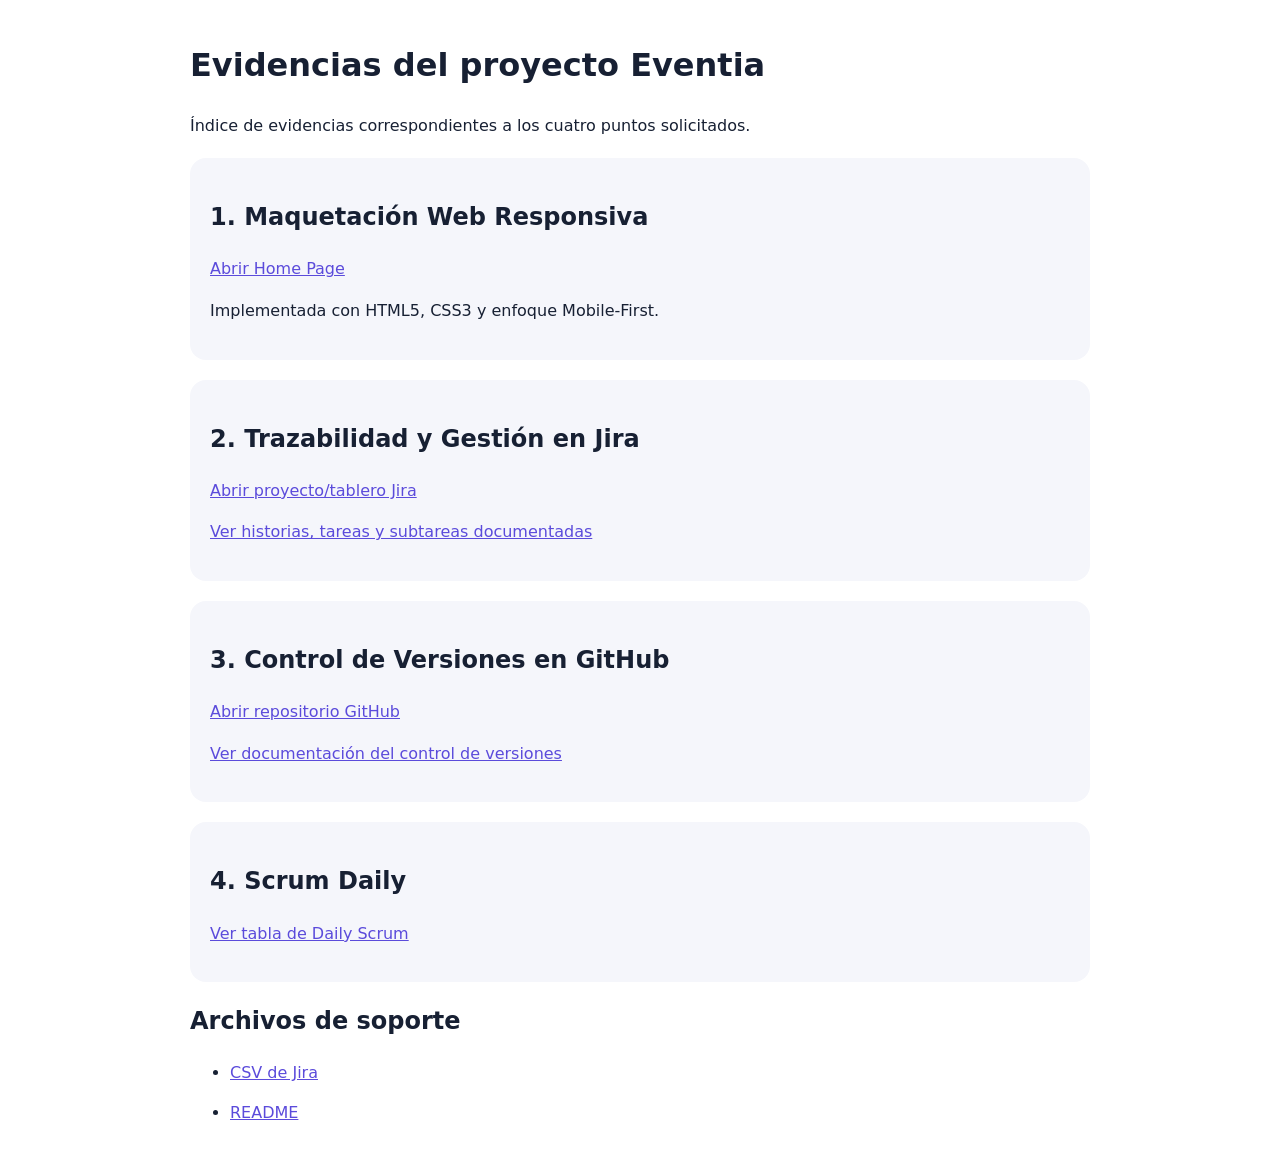
<file: docs/evidencias.html>
<!doctype html>
<html lang="es">
<head>
<meta charset="utf-8">
<meta name="viewport" content="width=device-width,initial-scale=1">
<title>Evidencias — Eventia</title>
<style>
body{font-family:system-ui;max-width:900px;margin:40px auto;padding:0 20px;color:#172033;line-height:1.6}
a{color:#5b4bdb}li{margin:14px 0}.box{padding:20px;background:#f5f6fb;border-radius:16px;margin:20px 0}
</style>
</head>
<body>
<h1>Evidencias del proyecto Eventia</h1>
<p>Índice de evidencias correspondientes a los cuatro puntos solicitados.</p>

<div class="box">
<h2>1. Maquetación Web Responsiva</h2>
<p><a href="../index.html">Abrir Home Page</a></p>
<p>Implementada con HTML5, CSS3 y enfoque Mobile-First.</p>
</div>

<div class="box">
<h2>2. Trazabilidad y Gestión en Jira</h2>
<p><a href="https://uceva-team-gbg1xixs.atlassian.net/jira/software/projects/SCRUM/boards/1/timeline">Abrir proyecto/tablero Jira</a></p>
<p><a href="jira-trazabilidad.md">Ver historias, tareas y subtareas documentadas</a></p>
</div>

<div class="box">
<h2>3. Control de Versiones en GitHub</h2>
<p><a href="https://github.com/OscarGetial/Gestion_Eventos">Abrir repositorio GitHub</a></p>
<p><a href="github-control-versiones.md">Ver documentación del control de versiones</a></p>
</div>

<div class="box">
<h2>4. Scrum Daily</h2>
<p><a href="scrum-daily.md">Ver tabla de Daily Scrum</a></p>
</div>

<h2>Archivos de soporte</h2>
<ul>
<li><a href="../jira/jira-import.csv">CSV de Jira</a></li>
<li><a href="../README.md">README</a></li>
</ul>
</body>
</html>
</file>
